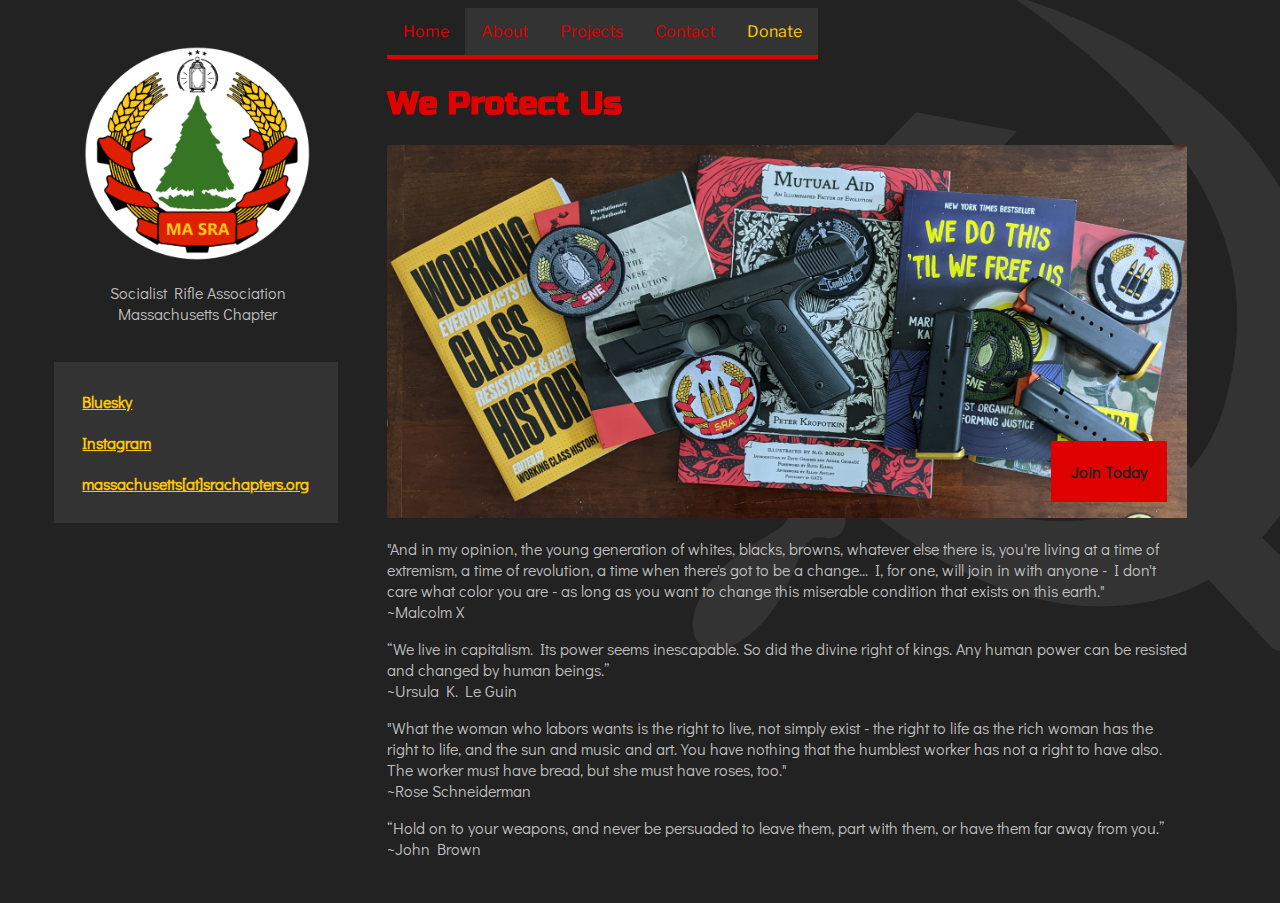
<file: index.html>
<!DOCTYPE html>
<html>
<meta name="viewport" content="width=device-width,initial-scale=1.0">
<head>
  <link rel="stylesheet" type="text/css" href="styles.css">
  <link rel="stylesheet" type="text/css" href="dropdown.css">
  <link rel="icon" type="image/x-icon" href="images/SRA Logo.ico">
</head>

<script>
function myFunction() {
  var x = document.getElementById("topnav");
  if (x.className === "navbar") {
    x.className += " responsive";
  } else {
    x.className = "navbar";
  }
}
</script>

<body>
  <div class="sidebar">
    <img class="ma-logo" src="images/MASRATempLogo.png"/>
    <p class="logo-subtext">
      Socialist Rifle Association
      <br/>
      Massachusetts Chapter
    </p>
    <div class="contact-links">
      <ul>
        <li>
          <a href="https://bsky.app/profile/massachusettssra.bsky.social" target="_blank">Bluesky</a>
        </li>
        <li>
          <a href="https://www.instagram.com/sra_mass/" target="_blank">Instagram</a>
        </li>
        <li>
          <a href=mailto:massachusetts@srachapters.org>massachusetts[at]srachapters.org</a>
        </li>
      </ul>
    </div>
  </div>
  <div class="page">
    <div class="navbar", id="topnav">
      <ul class="navbar">
        <li class="navbar-li"><a a class="navbar-active" href="index.html">Home</a></li>
        <li class="navbar-li"><a a class="navbar-li-a" href="about.html">About</a></li>
        <li class="navbar-li"><a a class="navbar-li-a" href="projects.html">Projects</a></li>
        <li class="navbar-li"><a a class="navbar-li-a" href="contact.html">Contact</a></li>
        <li class="navbar-li"><a a class="navbar-li-a" id="donate" href="https://opencollective.com/massachusetts-sra" target="_blank">Donate</a></li>

        <a href="javascript:void(0);" class="icon" onclick="myFunction()">&#9776;</a>
      </ul>
    </div>
    <div class="content">
      <img class="bg-image" src="images/hammer_and_sickle.svg"/>
      <h1>We Protect Us</h1>
      <div class="hero-image">
        <img src="images/hero_image_1.jpg"/>
        <div class="joinit-overlay">
          <a href="https://www.joinit.org/o/socialist-rifle-association/" target="_blank">Join Today</a>
        </div>
      </div>
      <p>
        "And in my opinion, the young generation of whites, blacks, browns, whatever else there is,
        you're living at a time of extremism, a time of revolution, a time when there's got to be a
        change... I, for one, will join in with anyone - I don't care what color you are - as long
        as you want to change this miserable condition that exists on this earth."
        <br/>
        ~Malcolm X
      </p>
      <p>
        “We live in capitalism. Its power seems inescapable. So did the divine right of kings. Any 
        human power can be resisted and changed by human beings.”
        <br/>
        ~Ursula K. Le Guin
      </p>
      <p>
        "What the woman who labors wants is the right to live, not simply exist - the right to life
        as the rich woman has the right to life, and the sun and music and art. You have nothing
        that the humblest worker has not a right to have also. The worker must have bread, but she
        must have roses, too."
        <br/>
        ~Rose Schneiderman
      </p>
      <p>
        “Hold on to your weapons, and never be persuaded to leave them, part with them, or have them
        far away from you.”
        <br/>
        ~John Brown
      </p>
    </div>
  </div>
</body>

</html>
</file>
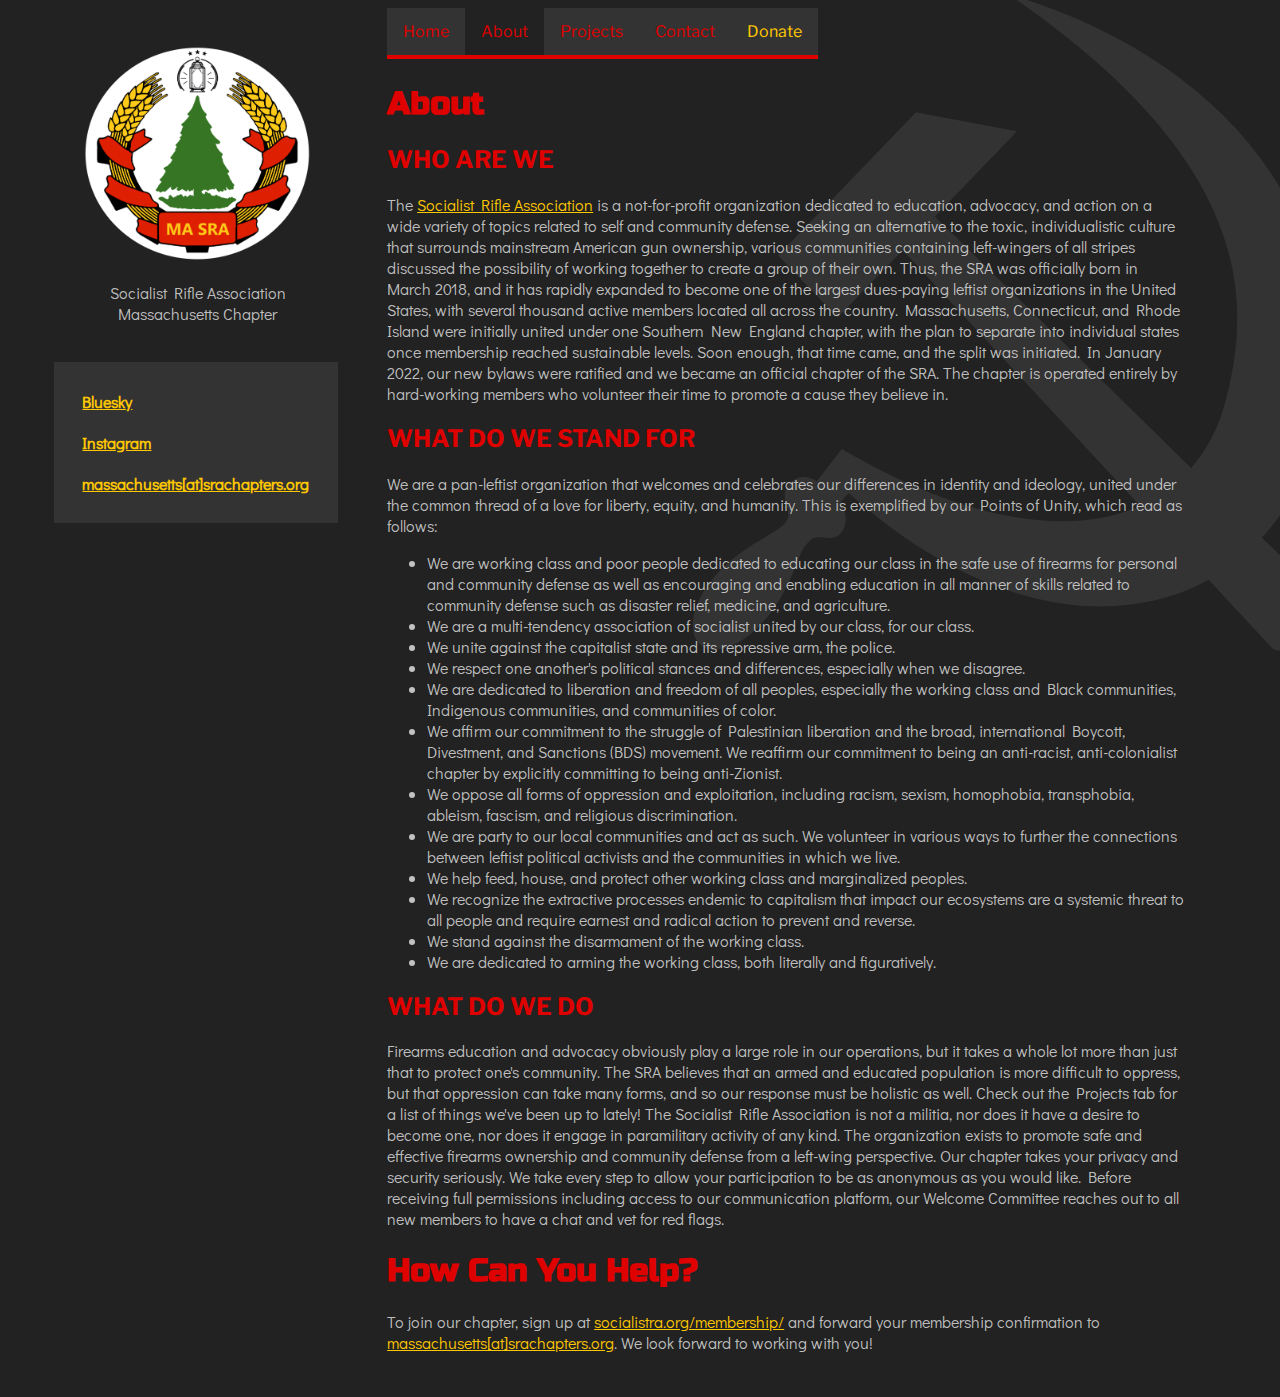
<file: about.html>
<!DOCTYPE html>
<html>
<meta name="viewport" content="width=device-width,initial-scale=1.0">
<head>
  <link rel="stylesheet" type="text/css" href="styles.css">
  <link rel="stylesheet" type="text/css" href="dropdown.css">
  <link rel="icon" type="image/x-icon" href="images/SRA Logo.ico">
</head>

<script>
function myFunction() {
  var x = document.getElementById("topnav");
  if (x.className === "navbar") {
    x.className += " responsive";
  } else {
    x.className = "navbar";
  }
}
</script>

<body>
  <div class="sidebar">
    <img class="ma-logo" src="images/MASRATempLogo.png"/>
    <p class="logo-subtext">
      Socialist Rifle Association
      <br/>
      Massachusetts Chapter
    </p>
    <div class="contact-links">
      <ul>
        <li>
          <a href="https://bsky.app/profile/massachusettssra.bsky.social" target="_blank">Bluesky</a>
        </li>
        <li>
          <a href="https://www.instagram.com/sra_mass/" target="_blank">Instagram</a>
        </li>
        <li>
          <a href=mailto:massachusetts@srachapters.org>massachusetts[at]srachapters.org</a>
        </li>
      </ul>
    </div>
  </div>
  <div class="page">
    <div class="navbar", id="topnav">
    <ul class="navbar">
      <li class="navbar-li"><a a class="navbar-li-a" href="index.html">Home</a></li>
      <li class="navbar-li"><a a class="navbar-active" href="about.html">About</a></li>
      <li class="navbar-li"><a a class="navbar-li-a" href="projects.html">Projects</a></li>
      <li class="navbar-li"><a a class="navbar-li-a" href="contact.html">Contact</a></li>
      <li class="navbar-li"><a a class="navbar-li-a" id="donate" href="https://opencollective.com/massachusetts-sra" target="_blank">Donate</a></li>
      <a href="javascript:void(0);" class="icon" onclick="myFunction()">&#9776;</a>
    </ul>
    </div>

  <div class="content">
    <img class="bg-image" src="images/hammer_and_sickle.svg"/>
    <h1>About</h1>
    <h2>Who Are We</h2>
    <p>
      The <a href="https://socialistra.org/" target="_blank">Socialist Rifle Association</a> is a not-for-profit organization
      dedicated to education, advocacy, and action on a wide variety of topics related to self and
      community defense. Seeking an alternative to the toxic, individualistic culture that surrounds
      mainstream American gun ownership, various communities containing left-wingers of all stripes
      discussed the possibility of working together to create a group of their own. Thus, the SRA was
      officially born in March 2018, and it has rapidly expanded to become one of the largest
      dues-paying leftist organizations in the United States, with several thousand active members
      located all across the country.
      Massachusetts, Connecticut, and Rhode Island were initially united under one Southern New
      England chapter, with the plan to separate into individual states once membership reached
      sustainable levels. Soon enough, that time came, and the split was initiated. In January 2022,
      our new bylaws were ratified and we became an official chapter of the SRA. The chapter is
      operated entirely by hard-working members who volunteer their time to promote a cause they
      believe in.
    </p>
    <h2>What Do We Stand For</h2>
    <p>
      We are a pan-leftist organization that welcomes and celebrates our differences in identity and
      ideology, united under the common thread of a love for liberty, equity, and humanity. This is
      exemplified by our Points of Unity, which read as follows:
      <ul>
        <li>
          We are working class and poor people dedicated to educating our class in the safe use of firearms for personal and community defense as well as encouraging and enabling education in all manner of skills related to community defense such as disaster relief, medicine, and agriculture.
        </li>
        <li>
          We are a multi-tendency association of socialist united by our class, for our class.
        </li>
        <li>
          We unite against the capitalist state and its repressive arm, the police.
        </li>
        <li>
          We respect one another's political stances and differences, especially when we disagree.
        </li>
        <li>
          We are dedicated to liberation and freedom of all peoples, especially the working class and Black communities, Indigenous communities, and communities of color.
        </li>
        <li>
          We affirm our commitment to the struggle of Palestinian liberation and the broad, international Boycott, Divestment, and Sanctions (BDS) movement. We reaffirm our commitment to being an anti-racist, anti-colonialist chapter by explicitly committing to being anti-Zionist.
        </li>
        <li>
          We oppose all forms of oppression and exploitation, including racism, sexism, homophobia, transphobia, ableism, fascism, and religious discrimination.
        </li>
        <li>
          We are party to our local communities and act as such. We volunteer in various ways to further the connections between leftist political activists and the communities in which we live.
        </li>
        <li>
          We help feed, house, and protect other working class and marginalized peoples.
        </li>
        <li>
          We recognize the extractive processes endemic to capitalism that impact our ecosystems are a systemic threat to all people and require earnest and radical action to prevent and reverse.
        </li>
        <li>
          We stand against the disarmament of the working class.
        </li>
        <li>
          We are dedicated to arming the working class, both literally and figuratively.
        </li>
      </ul>
    </p>
    <h2>What Do We Do</h2>
    <p>
      Firearms education and advocacy obviously play a large role in our operations, but it takes a
      whole lot more than just that to protect one's community. The SRA believes that an armed and
      educated population is more difficult to oppress, but that oppression can take many forms, and
      so our response must be holistic as well. Check out the Projects tab for a list of things we've
      been up to lately!
      The Socialist Rifle Association is not a militia, nor does it have a desire to become one, nor
      does it engage in paramilitary activity of any kind. The organization exists to promote safe and
      effective firearms ownership and community defense from a left-wing perspective.
      Our chapter takes your privacy and security seriously. We take every step to allow your
      participation to be as anonymous as you would like. Before receiving full permissions including
      access to our communication platform, our Welcome Committee reaches out to all new
      members to have a chat and vet for red flags.
    </p>
    <h1>How Can You Help?</h1>
    <p>
      To join our chapter, sign up at <a href="https://socialistra.org/membership/" target="_blank">socialistra.org/membership/</a> and forward your membership confirmation to <a href=mailto:massachusetts@srachapters.org>massachusetts[at]srachapters.org</a>. We look forward to working with you!
    </p>
  </div>
    </body>
</html>
</file>
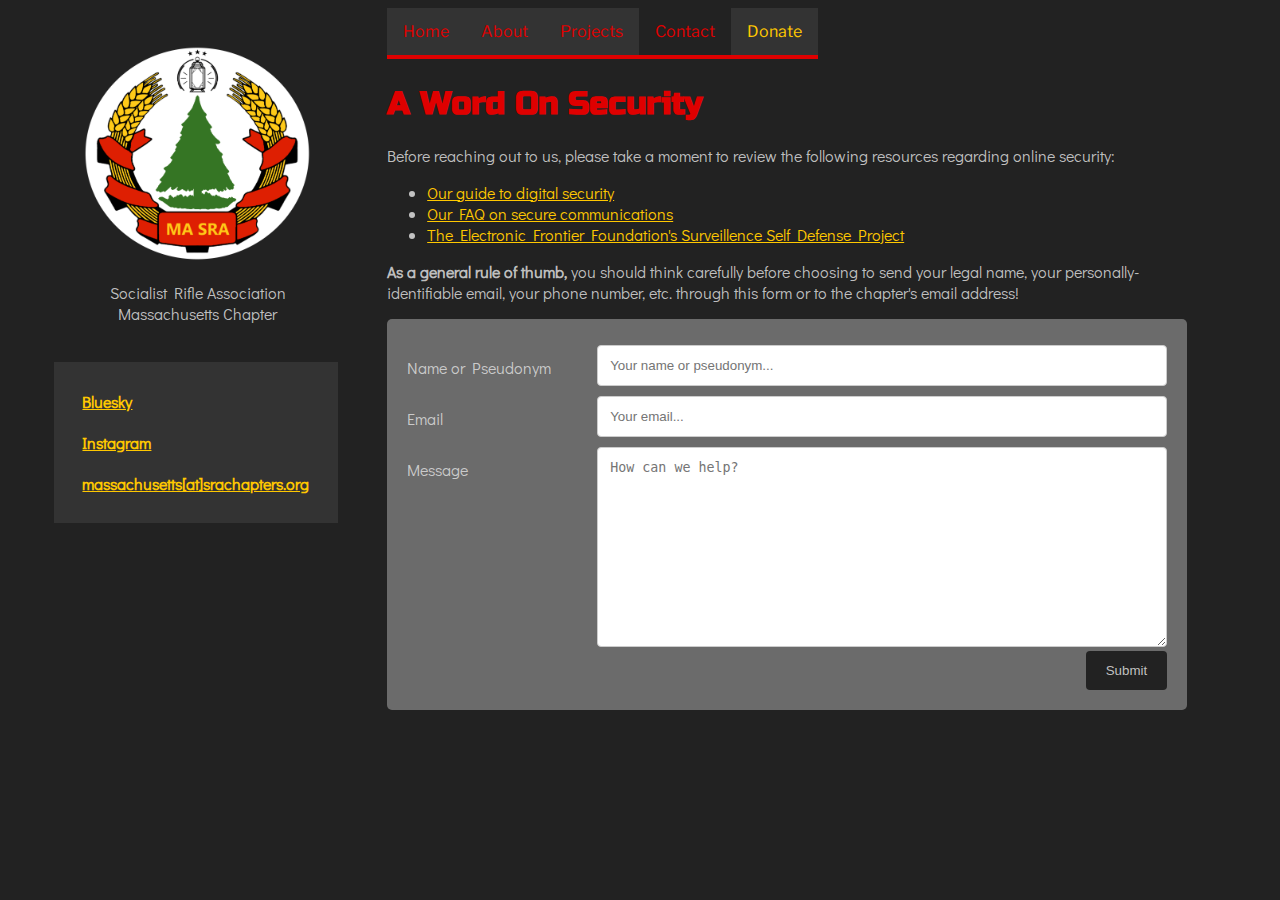
<file: contact.html>
<!DOCTYPE html>
<html>
<meta name="viewport" content="width=device-width,initial-scale=1.0">
<head>
  <link rel="stylesheet" type="text/css" href="styles.css">
  <link rel="stylesheet" type="text/css" href="dropdown.css">
  <link rel="stylesheet" type="text/css" href="form_style.css">
  <link rel="icon" type="image/x-icon" href="images/SRA Logo.ico">
</head>

<script>
function myFunction() {
  var x = document.getElementById("topnav");
  if (x.className === "navbar") {
    x.className += " responsive";
  } else {
    x.className = "navbar";
  }
}
</script>

<body>
  <div class="sidebar">
    <img class="ma-logo" src="images/MASRATempLogo.png"/>
    <p class="logo-subtext">
      Socialist Rifle Association
      <br/>
      Massachusetts Chapter
    </p>
    <div class="contact-links">
      <ul>
        <li>
          <a href="https://bsky.app/profile/massachusettssra.bsky.social" target="_blank">Bluesky</a>
        </li>
        <li>
          <a href="https://www.instagram.com/sra_mass/" target="_blank">Instagram</a>
        </li>
        <li>
          <a href=mailto:massachusetts@srachapters.org>massachusetts[at]srachapters.org</a>
        </li>
      </ul>
    </div>
  </div>
  <div class="page">
    <div class="navbar", id="topnav">
    <ul class="navbar">
      <li class="navbar-li"><a a class="navbar-li-a" href="index.html">Home</a></li>
      <li class="navbar-li"><a a class="navbar-li-a" href="about.html">About</a></li>
      <li class="navbar-li"><a a class="navbar-li-a" href="projects.html">Projects</a></li>
      <li class="navbar-li"><a a class="navbar-active" href="contact.html">Contact</a></li>
      <li class="navbar-li"><a a class="navbar-li-a" id="donate" href="https://opencollective.com/massachusetts-sra" target="_blank">Donate</a></li>
      <a href="javascript:void(0);" class="icon" onclick="myFunction()">&#9776;</a>
    </ul>
  </div>

  <div class="content">
    <h1>A Word On Security</h1>
    <p>
      Before reaching out to us, please take a moment to review the following resources regarding online security:
       <ul>
        <li>
          <a href="https://wiki.ma-sra.org/wiki/Digital_Security" target="_blank">Our guide to digital security</a>
        </li>
        <li>
          <a href="https://wiki.ma-sra.org/wiki/Secure_communications_FAQ" target="_blank">Our FAQ on secure communications</a>
        </li>
        <li>
          <a href="https://ssd.eff.org/" target="_blank">The Electronic Frontier Foundation's Surveillence Self Defense Project</a>
        </li>
      </ul>
       <b>As a general rule of thumb,</b> you should think carefully before choosing to send your legal name, your personally-identifiable email, your phone number, etc. through this form or to the chapter's email address!
    </p>
  </div>

  <div class="content">
    <div class="container">
      <form name="contact" method="POST" data-netlify="true">
        <div class="row">
          <div class="col-25">
            <label for="name">Name or Pseudonym</label>
          </div>
          <div class="col-75">
            <input type="text" id="name" name="name" placeholder="Your name or pseudonym...">
          </div>
        </div>

        <div class="row">
          <div class="col-25">
            <label for="email">Email</label>
          </div>
          <div class="col-75">
            <input type="text" id="email" name="email" placeholder="Your email...">
          </div>
        </div>

        <div class="row">
          <div class="col-25">
            <label for="message">Message</label>
          </div>
          <div class="col-75">
            <textarea id="message" name="message" placeholder="How can we help?" style="height:200px"></textarea>
          </div>
        </div>
        <div class="row">
          <input type="submit" value="Submit">
        </div>
      </form>
    </div>
  </div>

  </div>
</body>
</html>
</file>
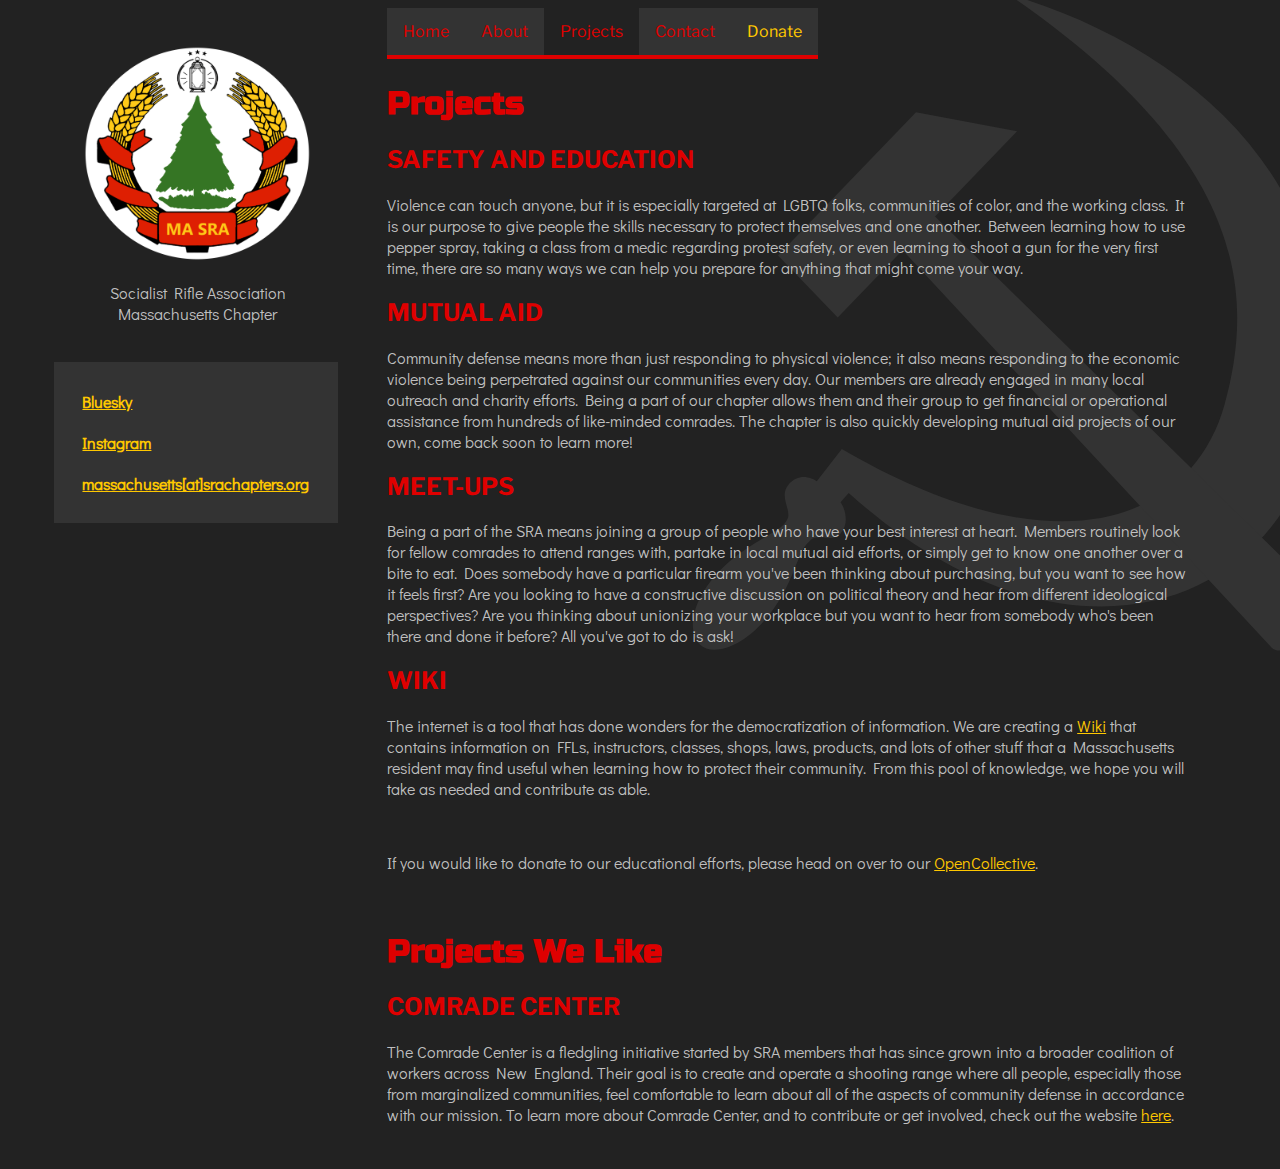
<file: projects.html>
<!DOCTYPE html>
<html>
<meta name="viewport" content="width=device-width,initial-scale=1.0">
<head>
  <link rel="stylesheet" type="text/css" href="styles.css">
  <link rel="stylesheet" type="text/css" href="dropdown.css">
  <link rel="icon" type="image/x-icon" href="images/SRA Logo.ico">
</head>

<script>
function myFunction() {
  var x = document.getElementById("topnav");
  if (x.className === "navbar") {
    x.className += " responsive";
  } else {
    x.className = "navbar";
  }
}
</script>

<body>
  <div class="sidebar">
    <img class="ma-logo" src="images/MASRATempLogo.png"/>
    <p class="logo-subtext">
      Socialist Rifle Association
      <br/>
      Massachusetts Chapter
    </p>
    <div class="contact-links">
      <ul>
        <li>
          <a href="https://bsky.app/profile/massachusettssra.bsky.social" target="_blank">Bluesky</a>
        </li>
        <li>
          <a href="https://www.instagram.com/sra_mass/" target="_blank">Instagram</a>
        </li>
        <li>
          <a href=mailto:massachusetts@srachapters.org>massachusetts[at]srachapters.org</a>
        </li>
      </ul>
    </div>
  </div>
  <div class="page">
    <div class="navbar", id="topnav">
    <ul class="navbar">
      <li class="navbar-li"><a a class="navbar-li-a" href="index.html">Home</a></li>
      <li class="navbar-li"><a a class="navbar-li-a" href="about.html">About</a></li>
      <li class="navbar-li"><a a class="navbar-active" href="projects.html">Projects</a></li>
      <li class="navbar-li"><a a class="navbar-li-a" href="contact.html">Contact</a></li>
      <li class="navbar-li"><a a class="navbar-li-a" id="donate" href="https://opencollective.com/massachusetts-sra" target="_blank">Donate</a></li>

      <a href="javascript:void(0);" class="icon" onclick="myFunction()">&#9776;</a>
    </ul>
  </div>

  <div class="content">
    <img class="bg-image" src="images/hammer_and_sickle.svg"/>
    <h1>Projects</h1>
    <h2>Safety and Education</h2>
    <p>
      Violence can touch anyone, but it is especially targeted at LGBTQ folks, communities of color,
      and the working class. It is our purpose to give people the skills necessary to protect
      themselves and one another. Between learning how to use pepper spray, taking a class from a
      medic regarding protest safety, or even learning to shoot a gun for the very first time, there are
      so many ways we can help you prepare for anything that might come your way.
    </p>
    <h2>Mutual Aid</h2>
    <p>
      Community defense means more than just responding to physical violence; it also means
      responding to the economic violence being perpetrated against our communities every day. Our
      members are already engaged in many local outreach and charity efforts. Being a part of our
      chapter allows them and their group to get financial or operational assistance from hundreds of
      like-minded comrades. The chapter is also quickly developing mutual aid projects of our own,
      come back soon to learn more!
    </p>
    <h2>Meet-Ups</h2>
    <p>
      Being a part of the SRA means joining a group of people who have your best interest at heart.
      Members routinely look for fellow comrades to attend ranges with, partake in local mutual aid
      efforts, or simply get to know one another over a bite to eat. Does somebody have a particular
      firearm you've been thinking about purchasing, but you want to see how it feels first? Are you
      looking to have a constructive discussion on political theory and hear from different ideological
      perspectives? Are you thinking about unionizing your workplace but you want to hear from
      somebody who's been there and done it before? All you've got to do is ask!
    </p>
    <h2>Wiki</h2>
    <p>
      The internet is a tool that has done wonders for the democratization of information. We are
      creating a <a href="https://wiki.ma-sra.org">Wiki</a> that contains information on FFLs, instructors, classes, shops, laws, products,
      and lots of other stuff that a Massachusetts resident may find useful when learning how to
      protect their community. From this pool of knowledge, we hope you will take as needed and
      contribute as able.
    </p>

    <br/>
    <p>
      If you would like to donate to our educational efforts, please head on over to our <a href="https://opencollective.com/massachusetts-sra">OpenCollective</a>.
    </p>
    <br/>

    <h1>Projects We Like</h1>
    <h2>Comrade Center</h2>
    <p>
      The Comrade Center is a fledgling initiative started by SRA members that has since grown into
      a broader coalition of workers across New England. Their goal is to create and operate a shooting range where all
      people, especially those from marginalized communities, feel comfortable to learn about all of
      the aspects of community defense in accordance with our mission.
      To learn more about Comrade Center, and to contribute or get involved, check out the website
      <a href="https://comradecenter.org/" target="_blank">here</a>.
    </p>
  </div>

  </div>
</body>
</html>
</file>
<file: styles.css>
/*
  Didact Gothic should be similar to Futura
  Libre Franklin weight 900 should be similar to Franklin Gothic Heavy
*/
@import url('https://fonts.googleapis.com/css2?family=Didact+Gothic&family=Libre+Franklin:wght@900&family=Russo+One&display=swap');

body {
  background-color: #222222;
  max-width: 100%;
  overflow-x: hidden;
}

.page {
  background-color: #222222;
  margin-left: 30%;
  width: 65%;
  max-width: 800px;
  padding-bottom: 20px;
  font-family: Futura, 'Didact Gothic', sans-serif;
  color: #DCDCDCDC;
}

.content {
  position: relative;
  z-index: 2;
}

.content p,
.content li,
.content .hero-image img {
  position: relative;
  z-index: 2;
}

.hero-image img {
  width: 100%;
  height: auto;
}

.hero-image {
  width: 100%;
  height: auto;
  position: relative;
}

.joinit-overlay {
  background-color: #df0000;
  color: #222222;
  z-index: 3;
  position: absolute;
  float: right;
  right: 20px;
  bottom: 20px;
  padding: 20px;
}

.joinit-overlay a {
  color: #222222;
  font-weight: bold;
  text-decoration: none;
}

.joinit-overlay a:hover {
  color: #222222;
}

.content h1,
.content h2 {
  position: inherit;
  z-index: 2;
  color: #df0000;
}

.content h1 {
  font-family: 'Russo One', sans-serif;
}

.content h2 {
  font-family: 'Franklin Gothic Medium', 'Libre Franklin', sans-serif;
  text-transform: uppercase;
}

.bg-image {
  position: absolute;
  z-index: 1;
  margin-left: 200px;
  margin-top: -200px;
  pointer-events: none;
  width: 900px;
}

.navbar {
  padding: 0;
  font-family: 'Franklin Gothic Heavy', 'Libre Franklin', sans-serif;
  display: inline-block;
  background-color: #df0000;
  list-style-type: none;
  margin: 0;
  overflow: hidden;
}

a {
  color: #ffc800;
}

a:hover {
  color: #df0000;
}

p {
  word-wrap: break-word;
}

.sidebar {
  float: left;
  width: 30%;
}

.contact-links {
  background-color: #333333;
  margin-top: 10%;
  margin-left: 12%;
  margin-right: 44%;
  width: fit-content;
  padding: 5%;
}

.contact-links a {
  font-weight: bold;
  text-decoration: underline;
  font-family: Futura, 'Didact Gothic', sans-serif;
}

.contact-links ul {
  list-style-type: none;
  list-style-position: inside;
  margin: 0;
  padding: 0;
}

.contact-links ul li {
  padding: 10px;
}

/*
  At this point the contact links start to overlap with the content on the page.
  Since this info is reduntant from the contact page anyway, let's just hide it.
*/
@media screen and (max-width: 1100px) {
  .contact-links {
    display: none;
  }
}

.ma-logo {
  width: 60%;
  margin-left: 20%;
  margin-top: 10%;
  height: auto;
}

.logo-subtext {
  font-family: Futura, 'Didact Gothic', sans-serif;
  color: #DCDCDCDC;
  text-align: center;
}

/* Handle mobile screen */

@media screen and (max-width: 600px) {
  .logo-subtext {
    display: none;
  }
  
  .sidebar {
    float: top;
    width: 30%;
  }

  .page {
    margin-left: 5%;
    width: 90%;
  }

  .content {
    position: relative;
    top: 50%;
  }

  .bg-image {
    margin-left: -200px;
  }
}

/* Navbar from W3 schools */

.navbar-li {
  float: left;
}

.navbar-li-a {
  color: #df0000;
  display: block;
  text-align: center;
  padding: 14px 16px;
  text-decoration: none;
  background-color: #333
}

#donate {
  color: #ffc800;
}

.navbar-li-a:hover {
  color: #ffc800;
  background-color: #df0000;
}

.navbar-active {
  color: #df0000;
  display: block;
  text-align: center;
  padding: 14px 16px;
  text-decoration: none;
  background-color: #222222;
}

.navbar-active:hover {
  color: #ffc800;
}
</file>
<file: dropdown.css>
/* Hide the link that should open and close the navbar on small screens */
.navbar .icon {
  display: none;
}


/* When the screen is less than 600 pixels wide, hide all links, except for the first one ("Home"). Show the link that contains should open and close the navbar (.icon) */
@media screen and (max-width: 700px) {
  .navbar {
    background-color:#333;
    position: relative;
    z-index: 1000;
    float: right;
  }
  .navbar a, .navbar li {
    display: none;
  }
  .navbar a.icon {
    float: right;
    display: block;
    text-decoration: none;
    padding: 14px 16px;
    background-color: #222222;
  }
}

/* The "responsive" class is added to the navbar with JavaScript when the user clicks on the icon. This class makes the navbar look good on small screens (display the links vertically instead of horizontally) */
@media screen and (max-width: 700px) {
  .navbar.responsive
  {
    position: absolute;
    right: 32px;
    z-index: 1000;
    float: right;
  }
  .navbar.responsive a.icon {
    float: right;
    display: block;
    text-decoration: none;
    padding: 14px 16px;
    background-color: #222222;
  }
  .navbar.responsive li {
    float: none;
    display: block;
    text-align: left;
    width: 100%;
  }
  .navbar.responsive a {
    float: none;
    display: block;
    text-align: left;
  }
}
</file>
<file: form_style.css>
/*
Taken from W3Schools
https://www.w3schools.com/css/css_form.asp
*/


* {
  box-sizing: border-box;
}

input[type=text], select, textarea {
  width: 100%;
  padding: 12px;
  border: 1px solid #ccc;
  border-radius: 4px;
  resize: vertical;
}

label {
  padding: 12px 12px 12px 0;
  display: inline-block;
}

input[type=submit] {
  background-color: #222222;
  color: #DCDCDCDC;
  padding: 12px 20px;
  border: none;
  border-radius: 4px;
  cursor: pointer;
  float: right;
}

input[type=submit]:hover {
  background-color: #222222;
}

.container {
  border-radius: 5px;
  background-color: #6b6b6b;
  padding: 20px;
}

.col-25 {
  float: left;
  width: 25%;
  margin-top: 6px;
}

.col-75 {
  float: left;
  width: 75%;
  margin-top: 6px;
}

.row {
  overflow: auto;
}

/* Clear floats after the columns */
.row:after {
  content: "";
  display: table;
  clear: both;
}

/* Responsive layout - when the screen is less than 600px wide, make the two columns stack on top of each other instead of next to each other */
@media screen and (max-width: 600px) {
  .col-25, .col-75, input[type=submit] {
    width: 100%;
    margin-top: 0;
  }
}
</file>
